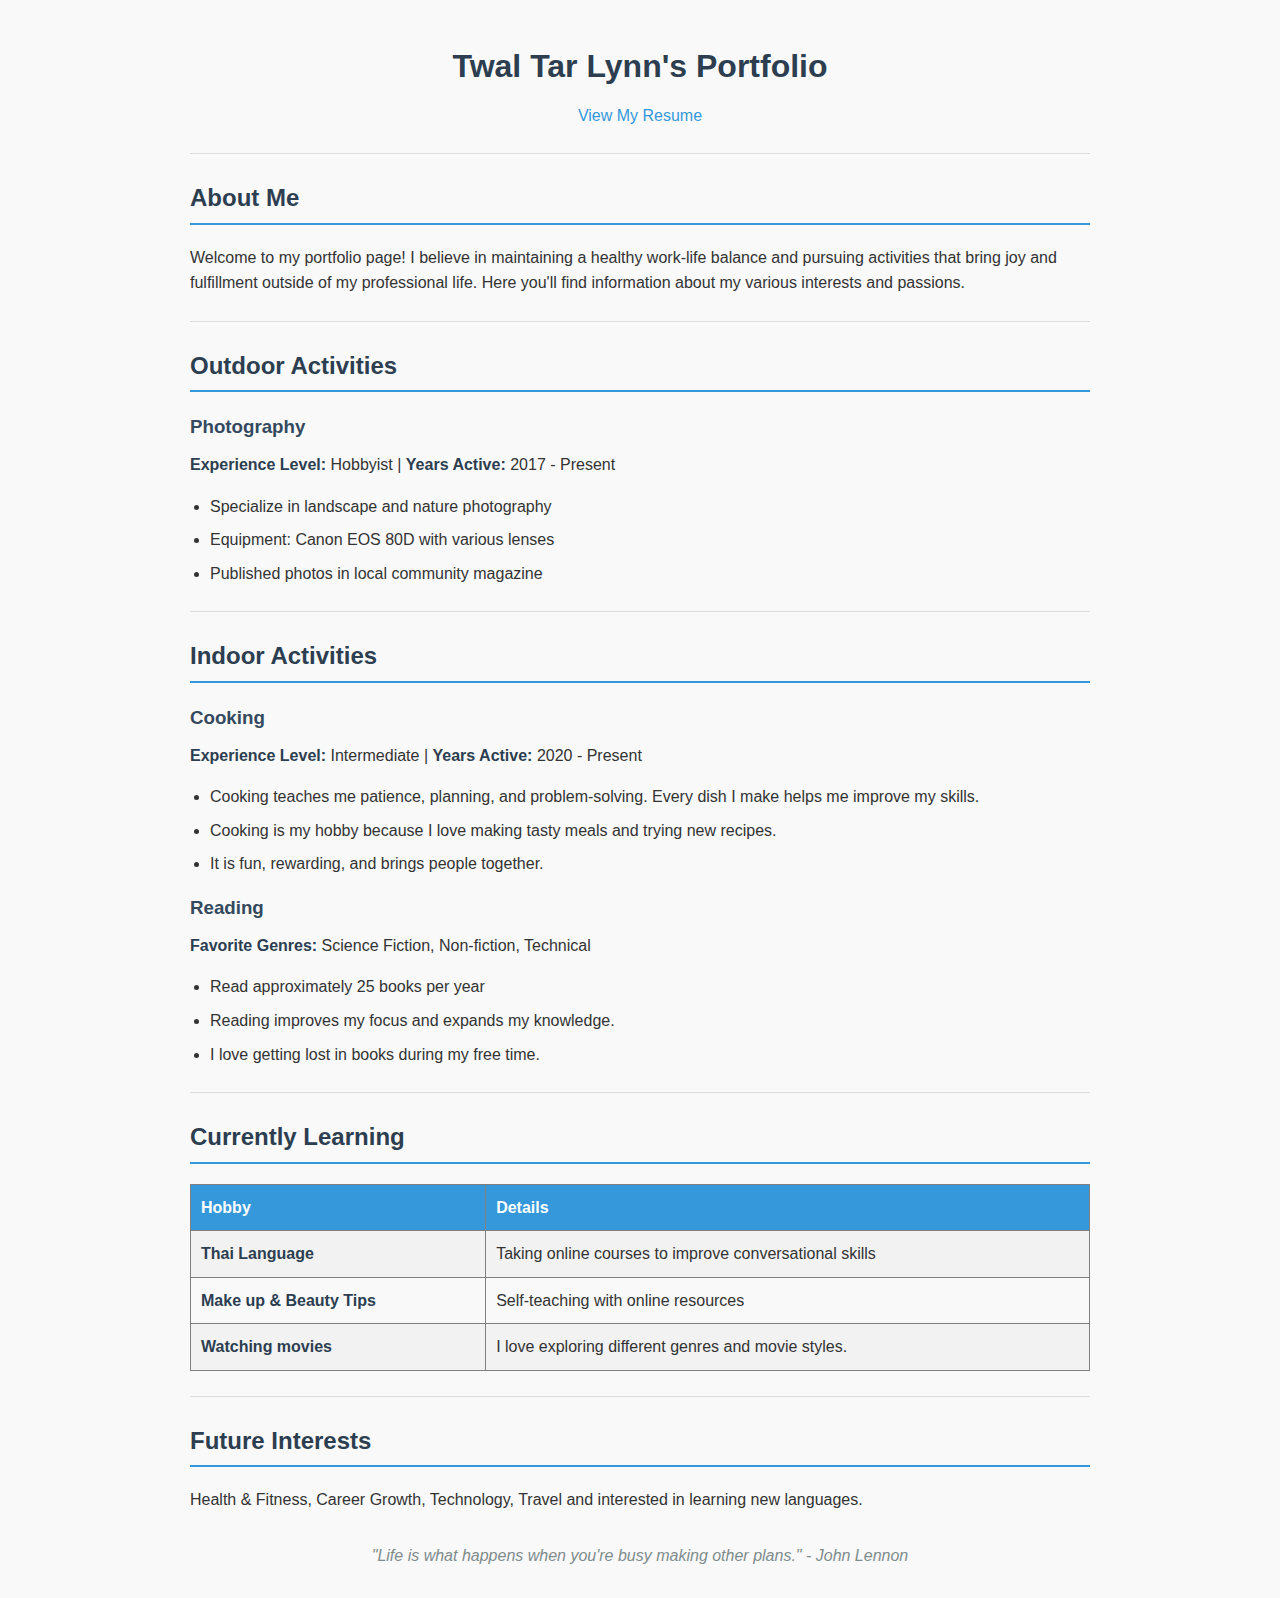
<file: index.html>
<!DOCTYPE html>
<html lang="en">
  <head>
    <meta charset="UTF-8" />
    <meta name="viewport" content="width=device-width, initial-scale=1.0" />
    <title>Twal Tar Lynn - Portfolio</title>
    <link rel="stylesheet" href="style.css">
  </head>
  <body>
    <!-- Header -->
    <header>
      <h1>Twal Tar Lynn's Portfolio</h1>
      <p>
        <a href="resume.html">View My Resume</a>
      </p>
    </header>

    <hr />

    <!-- Hobby Introduction -->
    <section>
      <h2>About Me</h2>
      <p>
        Welcome to my portfolio page! I believe in maintaining a healthy work-life balance
        and pursuing activities that bring joy and fulfillment outside of my professional life.
        Here you'll find information about my various interests and passions.
      </p>
    </section>

    <hr />

    <!-- Outdoor Activities -->
    <section>
      <h2>Outdoor Activities</h2>
      <h3>Photography</h3>
      <p><strong>Experience Level:</strong> Hobbyist | <strong>Years Active:</strong> 2017 - Present</p>
      <ul>
        <li>Specialize in landscape and nature photography</li>
        <li>Equipment: Canon EOS 80D with various lenses</li>
        <li>Published photos in local community magazine</li>
      </ul>
    </section>

    <hr />

    <!-- Indoor Activities -->
    <section>
      <h2>Indoor Activities</h2>
      <h3>Cooking</h3>
      <p><strong>Experience Level:</strong> Intermediate | <strong>Years Active:</strong> 2020 - Present</p>
      <ul>
        <li>Cooking teaches me patience, planning, and problem-solving. Every dish I make helps me improve my skills.</li>
        <li>Cooking is my hobby because I love making tasty meals and trying new recipes.</li>
        <li> It is fun, rewarding, and brings people together.</li>
      </ul>

      <h3>Reading</h3>
      <p><strong>Favorite Genres:</strong> Science Fiction, Non-fiction, Technical</p>
      <ul>
        <li>Read approximately 25 books per year</li>
        <li>Reading improves my focus and expands my knowledge.</li>
        <li> I love getting lost in books during my free time.</li>
      </ul>
    </section>

    <hr />

    <!-- Learning -->
    <section>
      <h2>Currently Learning</h2>
      <table border="1" width="100%">
        <!-- Column heading  -->
        <tr>
          <th>Hobby</th>
          <th>Details</th>
        </tr>

        <!-- Table body -->
        <tr>
          <td><strong>Thai Language</strong></td>
          <td> Taking online courses to improve conversational skills</td>
        </tr>
        <tr>
          <td><strong>Make up & Beauty Tips</strong></td>
          <td> Self-teaching with online resources</td>
        </tr>
        <tr>
          <td><strong>Watching movies</strong></td>
          <td>I love exploring different genres and movie styles.</td>
        </tr>
      
          
      </table>
    </section>
    <hr />   
    </section>

    <!-- Future Interests -->
    <section>
      <h2>Future Interests</h2>
      <p>
        Health & Fitness, Career Growth, Technology, Travel and interested in learning new languages.
      </p>
    </section>

    <footer>
      <p><em>"Life is what happens when you're busy making other plans." - John Lennon</em></p>
    </footer>
  </body>
</html>
</file>
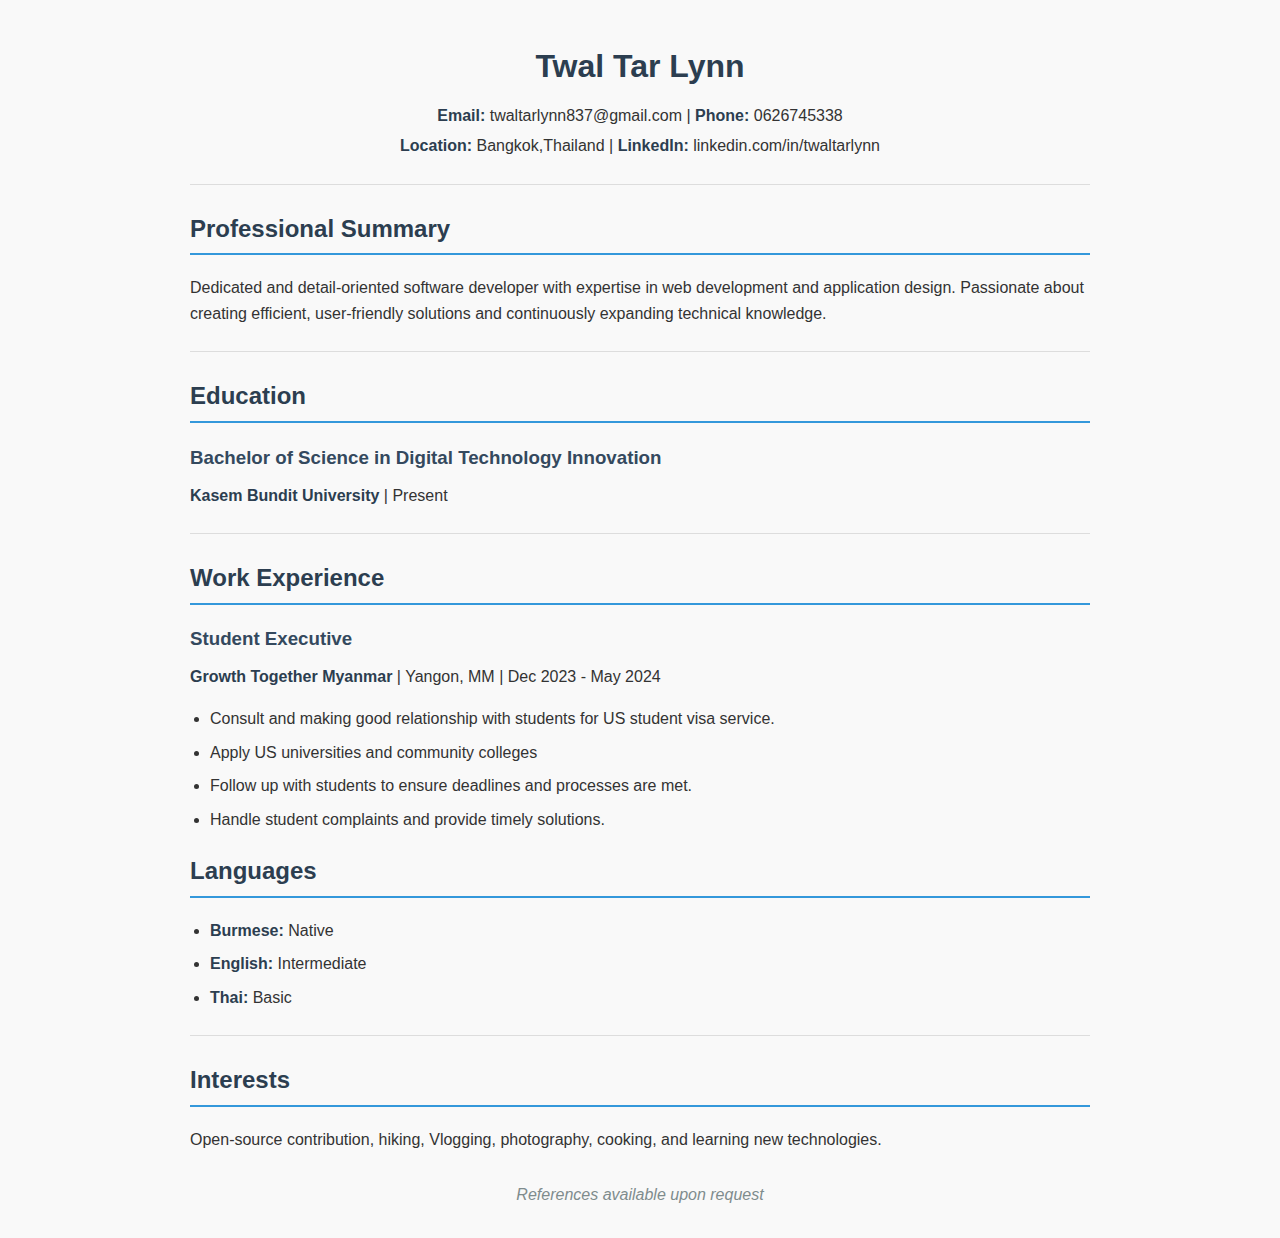
<file: resume.html>
<!DOCTYPE html>
<html lang="en">
  <head>
    <meta charset="UTF-8" />
    <meta name="viewport" content="width=device-width, initial-scale=1.0" />
    <title>Twal Tar Lynn - Resume</title>
    <link rel="stylesheet" href="style.css" />
  </head>

  <body>
    <!-- Header -->
    <header>
      <h1>Twal Tar Lynn</h1>
      <p>
        <strong>Email:</strong> twaltarlynn837@gmail.com |
        <strong>Phone:</strong> 0626745338
      </p>
      <p>
        <strong>Location:</strong> Bangkok,Thailand |
        <strong>LinkedIn:</strong> linkedin.com/in/twaltarlynn
      </p>
    </header>

    <hr />

    <!-- Professional Summary -->
    <section>
      <h2>Professional Summary</h2>
      <p>
        Dedicated and detail-oriented software developer with expertise in web
        development and application design. Passionate about creating efficient,
        user-friendly solutions and continuously expanding technical knowledge.
      </p>
    </section>

    <hr />

    <!-- Education -->
    <section>
      <h2>Education</h2>
      <h3>Bachelor of Science in Digital Technology Innovation</h3>
      <p><strong>Kasem Bundit University</strong> | Present</p>
    </section>

    <hr />

    <!-- Work Experience -->
    <section>
      <h2>Work Experience</h2>

      <h3>Student Executive</h3>
      <p>
        <strong>Growth Together Myanmar </strong> | Yangon, MM | Dec 2023 - May
        2024
      </p>
      <ul>
        <li>
          Consult and making good relationship with students for US student visa
          service.
        </li>
        <li>Apply US universities and community colleges</li>
        <li>
          Follow up with students to ensure deadlines and processes are met.
        </li>
        <li>Handle student complaints and provide timely solutions.</li>
      </ul>
    </section>

    <!-- Languages -->
    <section>
      <h2>Languages</h2>
      <ul>
        <li><strong>Burmese:</strong> Native</li>
        <li><strong>English:</strong> Intermediate</li>
        <li><strong>Thai:</strong> Basic</li>
      </ul>
    </section>

    <hr />

    <!-- Interests -->
    <section>
      <h2>Interests</h2>
      <p>
        Open-source contribution, hiking, Vlogging, photography, cooking, and
        learning new technologies.
      </p>
    </section>

    <footer>
      <p><em>References available upon request</em></p>
    </footer>
  </body>
</html>
</file>
<file: style.css>
/* Global Styles */
body {
  font-family: "Arial", sans-serif;
  line-height: 1.6;
  color: #333;
  max-width: 900px;
  margin: 0 auto;
  padding: 20px;
  background-color: #f9f9f9;
}

/* Header Styles */
header {
  text-align: center;
  margin-bottom: 20px;
}

header h1 {
  color: #2c3e50;
  margin-bottom: 10px;
}

header p {
  margin: 5px 0;
}

header a {
  color: #3498db;
  text-decoration: none;
}

header a:hover {
  text-decoration: underline;
}

/* Section Styles */
section {
  margin: 20px 0;
}

h2 {
  color: #2c3e50;
  border-bottom: 2px solid #3498db;
  padding-bottom: 5px;
  margin-top: 20px;
}

h3 {
  color: #34495e;
  margin-top: 15px;
  margin-bottom: 5px;
}

p {
  margin: 10px 0;
}

/* List Styles */
ul {
  padding-left: 20px;
}

li {
  margin-bottom: 8px;
}

/* Table Styles */
table {
  border-collapse: collapse;
  margin: 15px 0;
  width: 100%;
}

th,
td {
  padding: 10px;
  text-align: left;
}

th {
  background-color: #3498db;
  color: white;
}

tr:nth-child(even) {
  background-color: #f2f2f2;
}

/* Horizontal Rule */
hr {
  border: 0;
  height: 1px;
  background-color: #ddd;
  margin: 25px 0;
}

/* Footer Styles */
footer {
  text-align: center;
  margin-top: 30px;
  font-style: italic;
  color: #7f8c8d;
}

/* Responsive Design */
@media (max-width: 768px) {
  body {
    padding: 10px;
  }

  table,
  th,
  td {
    font-size: 14px;
  }
}

/* Links */
a {
  color: #3498db;
  text-decoration: none;
}

a:hover {
  text-decoration: underline;
}

/* Strong Text */
strong {
  color: #2c3e50;
}
</file>
